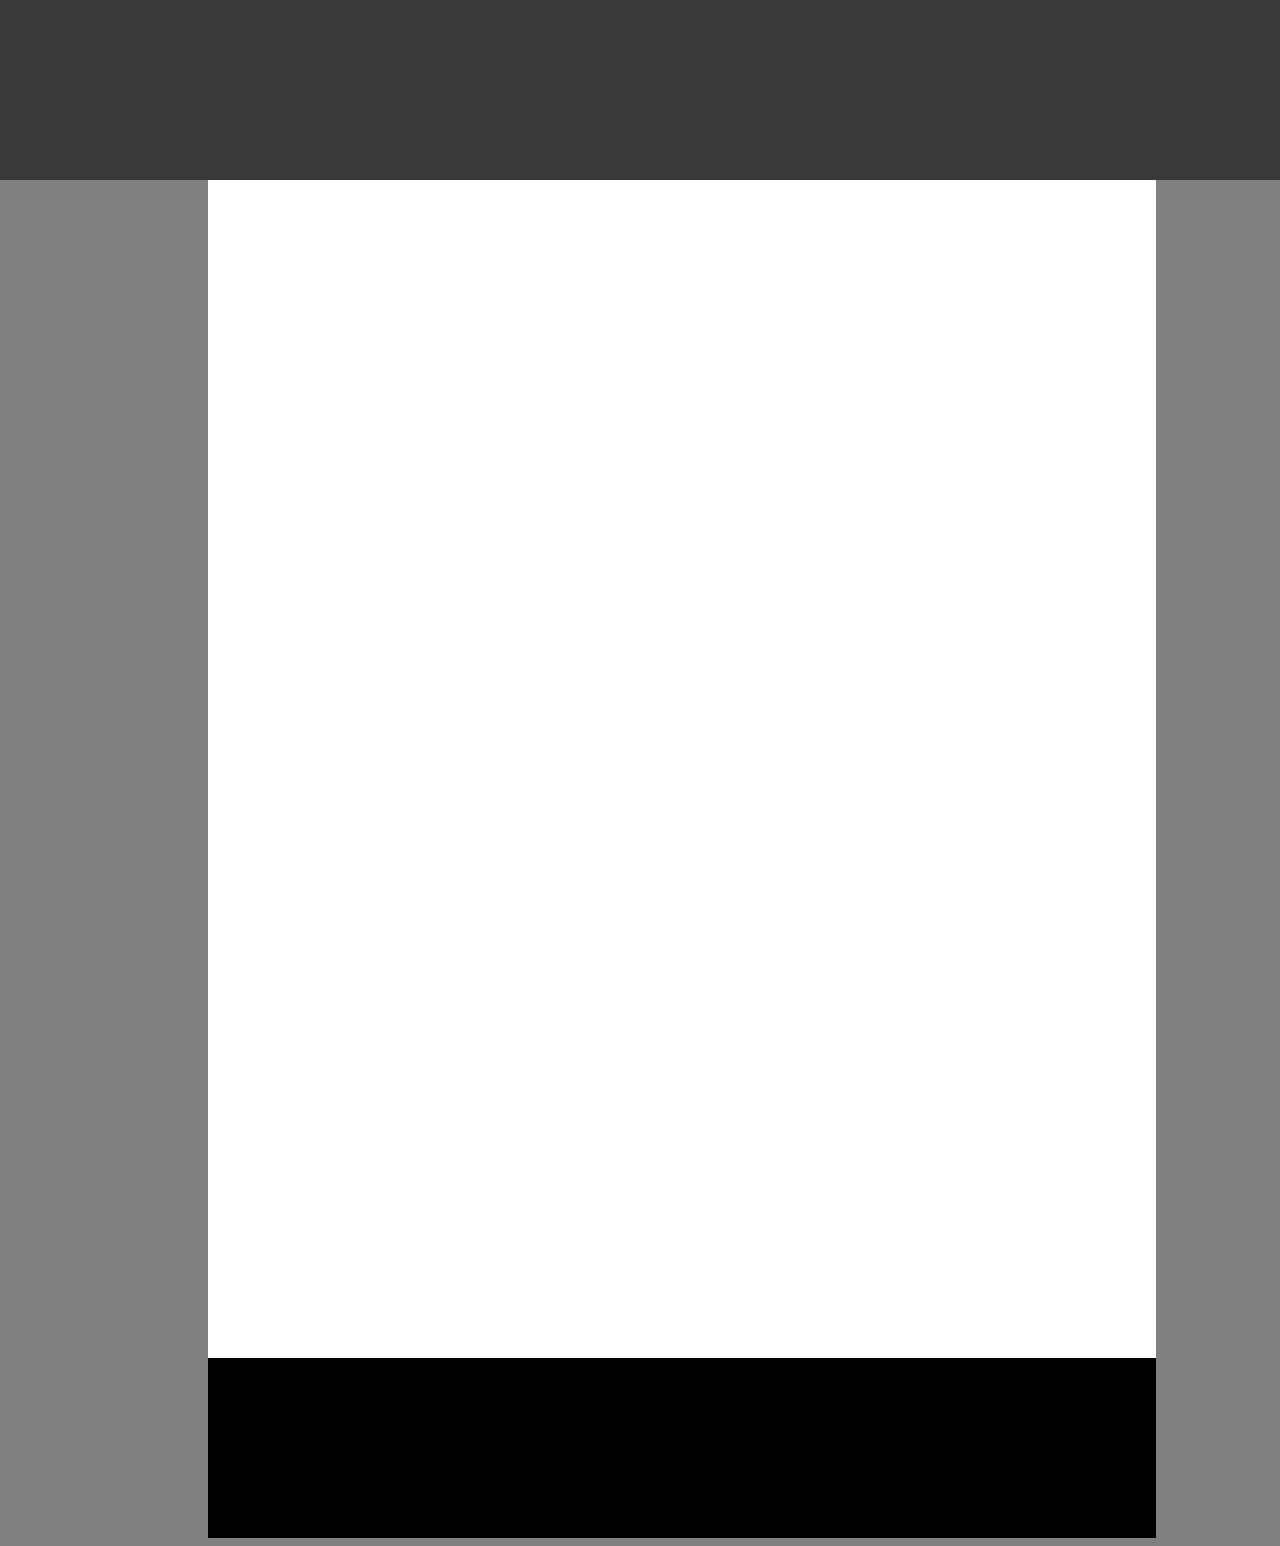
<file: first/index.html>
<!-- Put your HTML HERE, make sure to connect your index.css sheet -->
<!DOCTYPE html>
<html>
    <head>
        <title>first project</title>
        <link rel='stylesheet' type='text/css'href='./index.css'/>
    </head>
    <body>
        <div class='my-first-div'></div>
        <div class='my-second-div'></div>
        <div class='my-third-div'></div>
    </body>
</html>
</file>
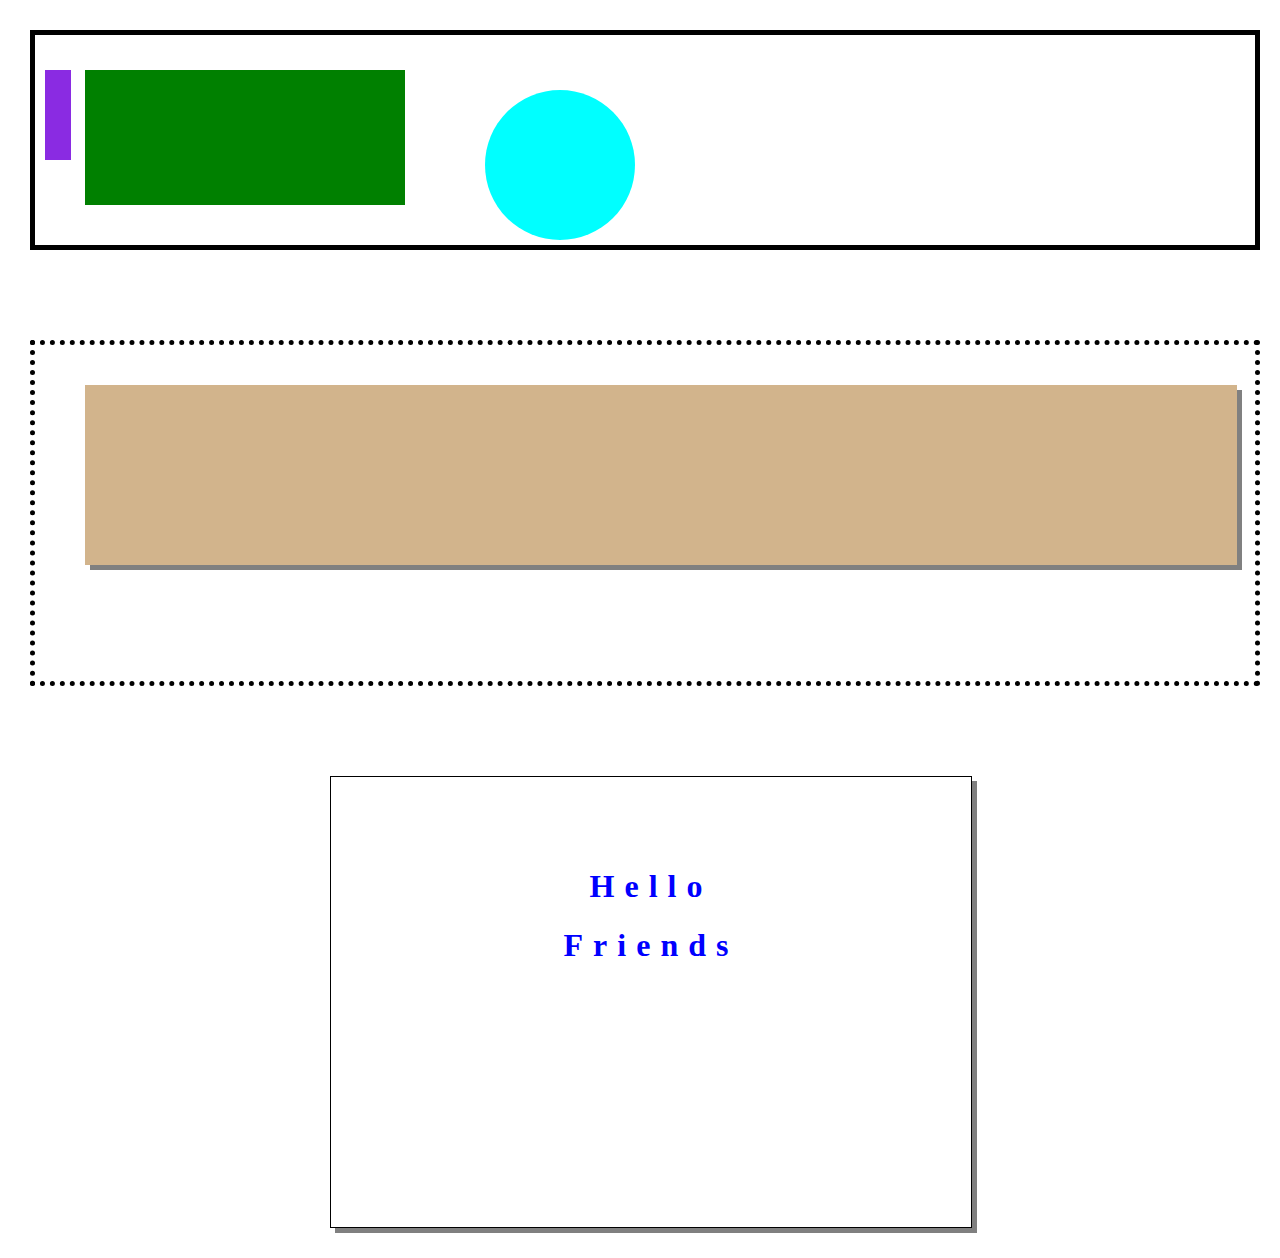
<file: second/index.html>
<DOCTYPE html>
    <html>
        <head>
            <title>second project</title>
            <link rel='stylesheet' type='text/css'href='./index.css'/>
        </head>
    
        <body>
            <div class='black-solid-fence'>
                <div class='purple-rectangle'></div>
                <div class='green-rectangle'></div>
                <div class='cyan-circle'></div>
            </div>
    
            <div class= 'dotted-black-fence'>
                <div class='cream-rectangle'></div>
            </div>
    
            <div class= 'third-square'>
                <h1 class= 'hello'>Hello </h1>
                <h1 class= 'friends'>Friends</h1>
            </div>
    
        </body>
    </html>
</file>
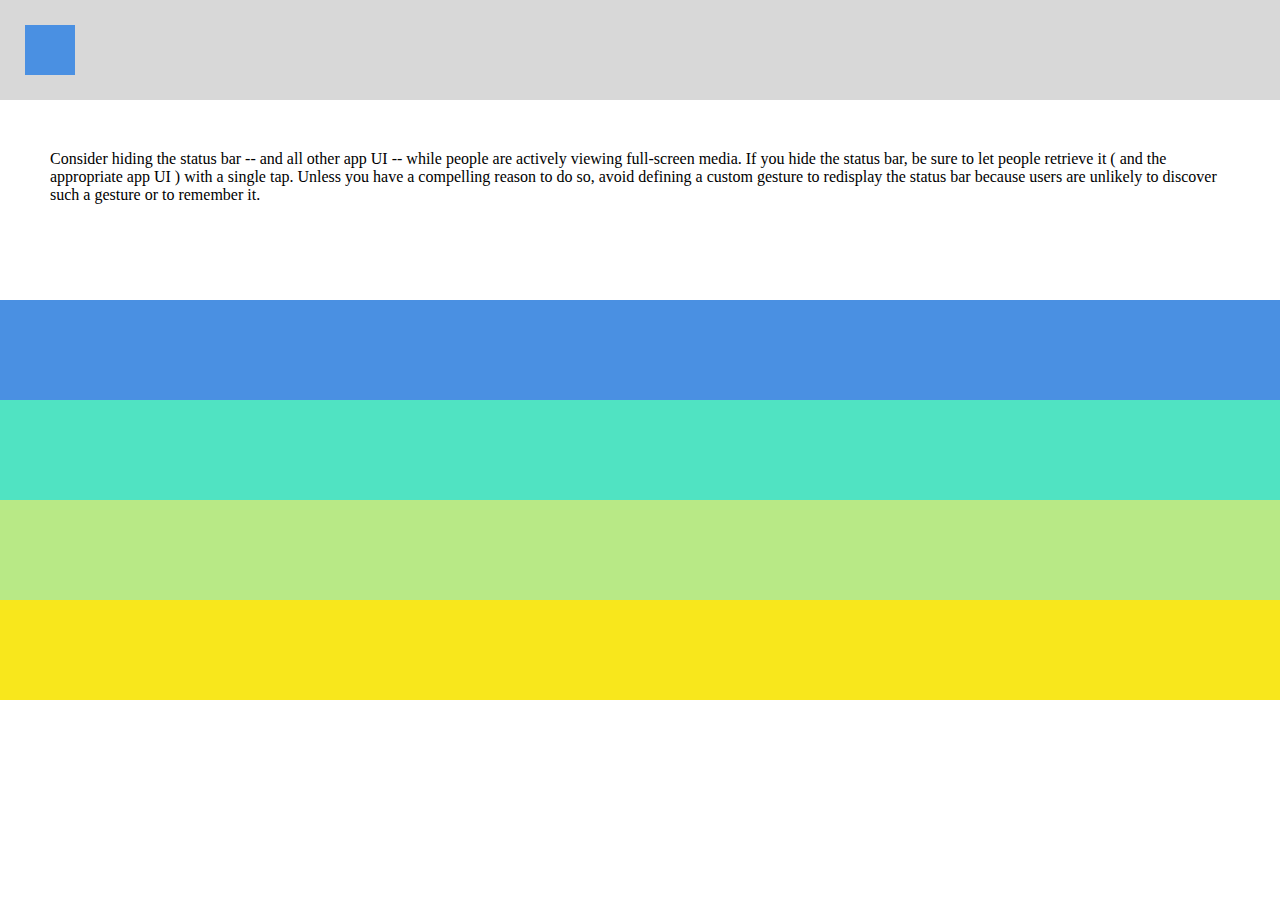
<file: third/index.html>
<!-- Put your HTML HERE, make sure to connect your index.css sheet -->
<!DOCTYPE html>
<html>
  <head>
    <title> Third - Solution </title>
    <link rel="stylesheet" href="index.css" />
  </head>

  <body>
    <div class="row row-1">
      <div class="row-1-div"></div>
    </div>

    <div class="row-big row-2">
      <span class="row-2-span">
        Consider hiding the status bar -- and all other app UI -- while people are actively viewing full-screen media. If you hide the status bar, be sure to let people retrieve it ( and the appropriate app UI ) with a single tap. Unless you have a compelling reason to do so, avoid defining a custom gesture to redisplay the status bar because users are unlikely to discover such a gesture or to remember it.
      </span>
    </div>

    <div class="row row-3"></div>
    <div class="row row-4"></div>
    <div class="row row-5"></div>
    <div class="row row-6"></div>
  </body>
</html>
</file>
<file: first/index.css>
.my-first-div {
    background-color: rgb(59, 56, 56);
    width: 100%;
    height: 20vh;
    position: absolute;
    top: 0;
    left: 0;
    }

.my-second-div {
    background-color: white;
    width: 75%;
    height: 150vh;
    margin-left: 200px;
    
}

.my-third-div{
    background-color: black;
    width: 75%;
    height: 20vh;
    margin-left: 200px;
}
body {
    background-color: grey
}
</file>
<file: second/index.css>
body {
    background-color: white;
    margin: 0%;
    padding: 30px;
}

.black-solid-fence{
    border: black solid 5px;
    width: 100%;
    height: 25%;
}
.purple-rectangle {
  background-color: blueviolet;
  height: 10vh;
  width: 2vw;
  margin-left: 10px;
  margin-top: 35px;

}

.green-rectangle {
    background-color: green;
    height: 15vh;      
    width: 25vw;
    margin-left: 50px;
    margin-top: -90px;
}

.cyan-circle {
  background-color: cyan;
  height: 150px;
  width: 150px;
  border-radius: 50%;
  margin-left: 450px;
  margin-top: -115px;
}

.dotted-black-fence {
    border: black dotted 5px;
    width: 100%;
    height: 40%;
    margin-top: 90px;
}

.cream-rectangle {
    background-color: tan;
    width: 90vw;
    height: 20vh;
    margin-left: 50px;
    margin-top: 40px;
    box-shadow: grey 5px 5px;
}

.third-square {
    background-color: white;
    border: black solid 1px;
    width: 50vw;
    height: 50vh;
    box-shadow: grey 5px 5px;
    margin-top: 90px;
    margin-left: 300px
}

.hello{
    color: blue;
    text-align: center;
    letter-spacing: 10px;
    width: 100%;
    padding-top:70px;
}

.friends{
    color: blue;
    text-align: center;
    letter-spacing: 10px;
    width: 100%;
}
</file>
<file: third/index.css>
body, html {
    margin: 0;
    padding: 0;
  }
  
  .row {
    height: 100px;
    width: 100%;
  }
  
  .row-big {
    height: 200px;
    width: 100%;
  }
  
  .row-1 {
    background-color: #D8D8D8;
    padding: 25px;
    box-sizing: border-box;
  }
  
  .row-1-div {
    width: 50px;
    height: 50px;
    background-color: #4A90E2;
  }
  
  .row-2 {
    background-color: #fff;
    box-sizing: border-box;
    padding: 50px;
  }
  
  .row-3 {
    background-color: #4A90E2;
  }
  
  .row-4 {
    background-color: #50E3C2;
  }
  
  .row-5 {
    background-color: #B8E986;
  }
  
  .row-6 {
    background-color: #F8E71C;
  }
</file>
